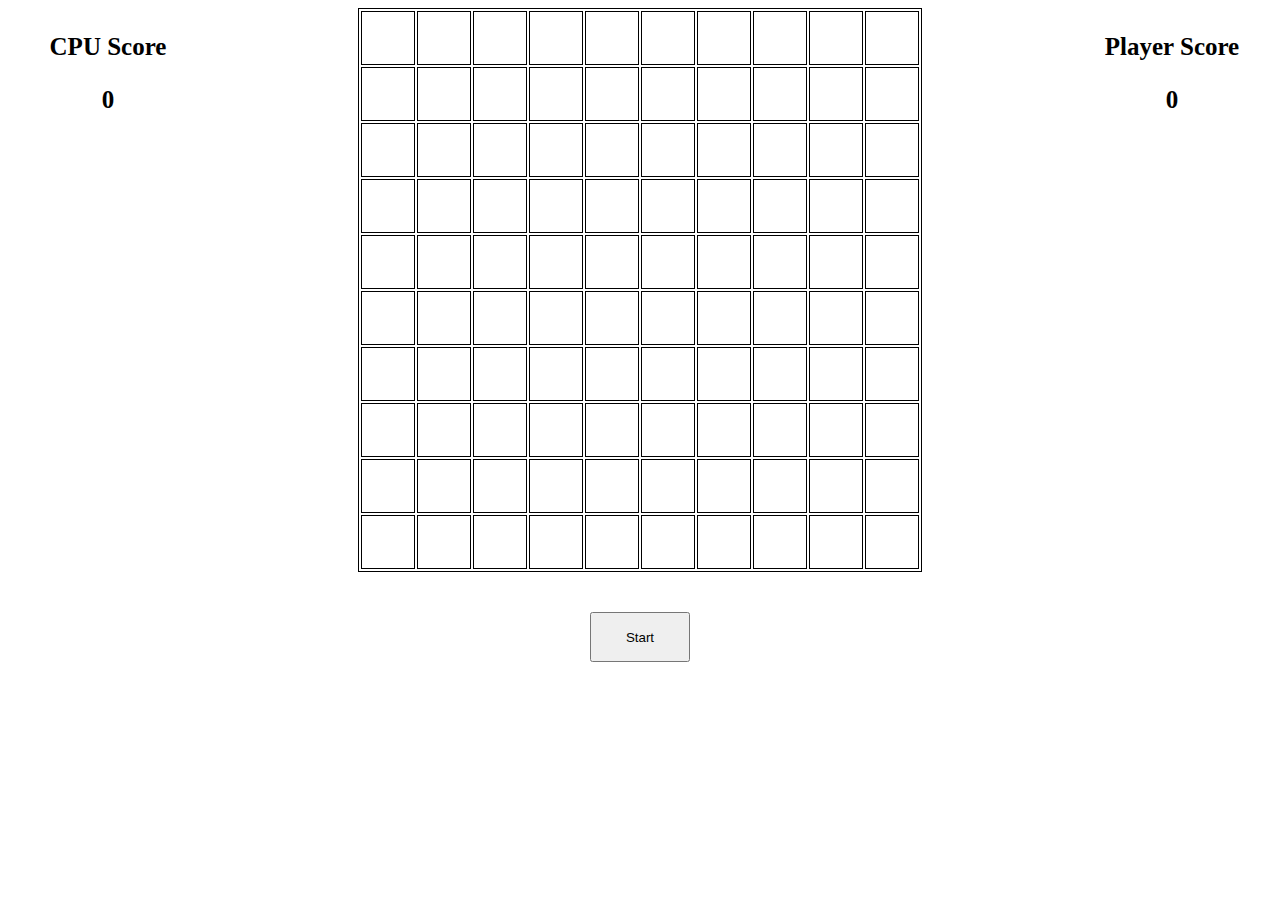
<file: Advanced-js-Hometask03/index.html>
<!DOCTYPE html>
<html lang="en">
  <head>
    <meta charset="UTF-8" />
    <meta http-equiv="X-UA-Compatible" content="IE=edge" />
    <meta name="viewport" content="width=device-width, initial-scale=1.0" />
    <link rel="stylesheet" href="css/styles.css" />
    <title>Document</title>
  </head>
  <body>
    <div class="cpu-score__container">
      <p class="cpu-score__text"> CPU score </p>
      <p class="cpu-count"></p>
    </div>
    <main class="main">
      <table class="table">
        <tr class="first__row">
          <td class="available first-col__one"></td>
          <td class="available first-col__two"></td>
          <td class="available first-col__three"></td>
          <td class="available first-col__four"></td>
          <td class="available first-col__five"></td>
          <td class="available first-col__six"></td>
          <td class="available first-col__seven"></td>
          <td class="available first-col__eight"></td>
          <td class="available first-col__nine"></td>
          <td class="available first-col__ten"></td>
        </tr>
        <tr class="second__row">
          <td class="available second-col__one"></td>
          <td class="available second-col__two"></td>
          <td class="available second-col__three"></td>
          <td class="available second-col__four"></td>
          <td class="available second-col__five"></td>
          <td class="available second-col__six"></td>
          <td class="available second-col__seven"></td>
          <td class="available second-col__eight"></td>
          <td class="available second-col__nine"></td>
          <td class="available second-col__ten"></td>
        </tr>
        <tr class="third__row">
          <td class="available third-col__one"></td>
          <td class="available third-col__two"></td>
          <td class="available third-col__three"></td>
          <td class="available third-col__four"></td>
          <td class="available third-col__five"></td>
          <td class="available third-col__six"></td>
          <td class="available third-col__seven"></td>
          <td class="available third-col__eight"></td>
          <td class="available third-col__nine"></td>
          <td class="available third-col__ten"></td>
        </tr>
        <tr class="fourth__row">
          <td class="available fourth-col__one"></td>
          <td class="available fourth-col__two"></td>
          <td class="available fourth-col__three"></td>
          <td class="available fourth-col__four"></td>
          <td class="available fourth-col__five"></td>
          <td class="available fourth-col__six"></td>
          <td class="available fourth-col__seven"></td>
          <td class="available fourth-col__eight"></td>
          <td class="available fourth-col__nine"></td>
          <td class="available fourth-col__ten"></td>
        </tr>
        <tr class="fifth__row">
          <td class="available fifth-col__one"></td>
          <td class="available fifth-col__two"></td>
          <td class="available fifth-col__three"></td>
          <td class="available fifth-col__four"></td>
          <td class="available fifth-col__five"></td>
          <td class="available fifth-col__six"></td>
          <td class="available fifth-col__seven"></td>
          <td class="available fifth-col__eight"></td>
          <td class="available fifth-col__nine"></td>
          <td class="available fifth-col__ten"></td>
        </tr>
        <tr class="sixth__row">
          <td class="available sixth-col__one"></td>
          <td class="available sixth-col__two"></td>
          <td class="available sixth-col__three"></td>
          <td class="available sixth-col__four"></td>
          <td class="available sixth-col__five"></td>
          <td class="available sixth-col__six"></td>
          <td class="available sixth-col__seven"></td>
          <td class="available sixth-col__eight"></td>
          <td class="available sixth-col__nine"></td>
          <td class="available sixth-col__ten"></td>
        </tr>
        <tr class="seventh__row">
          <td class="available seventh-col__one"></td>
          <td class="available seventh-col__two"></td>
          <td class="available seventh-col__three"></td>
          <td class="available seventh-col__four"></td>
          <td class="available seventh-col__five"></td>
          <td class="available seventh-col__six"></td>
          <td class="available seventh-col__seven"></td>
          <td class="available seventh-col__eight"></td>
          <td class="available seventh-col__nine"></td>
          <td class="available seventh-col__ten"></td>
        </tr>
        <tr class="eighth__row">
          <td class="available eighth-col__one"></td>
          <td class="available eighth-col__two"></td>
          <td class="available eighth-col__three"></td>
          <td class="available eighth-col__four"></td>
          <td class="available eighth-col__five"></td>
          <td class="available eighth-col__six"></td>
          <td class="available eighth-col__seven"></td>
          <td class="available eighth-col__eight"></td>
          <td class="available eighth-col__nine"></td>
          <td class="available eighth-col__ten"></td>
        </tr>
        <tr class="ninth__row">
          <td class="available ninth-col__one"></td>
          <td class="available ninth-col__two"></td>
          <td class="available ninth-col__three"></td>
          <td class="available ninth-col__four"></td>
          <td class="available ninth-col__five"></td>
          <td class="available ninth-col__six"></td>
          <td class="available ninth-col__seven"></td>
          <td class="available ninth-col__eight"></td>
          <td class="available ninth-col__nine"></td>
          <td class="available ninth-col__ten"></td>
        </tr>
        <tr class="tenth__row">
          <td class="available tenth-col__one"></td>
          <td class="available tenth-col__two"></td>
          <td class="available tenth-col__three"></td>
          <td class="available tenth-col__four"></td>
          <td class="available tenth-col__five"></td>
          <td class="available tenth-col__six"></td>
          <td class="available tenth-col__seven"></td>
          <td class="available tenth-col__eight"></td>
          <td class="available tenth-col__nine"></td>
          <td class="available tenth-col__ten"></td>
        </tr>
      </table>
      <div class="start">
          <button id="start-btn">Start</button>
      </div>
    </main>
    <div class="player-score__container">
      <p class="player-score__text">Player score</p>
        <p class="player-count"></p>
    </div>
    
    <script src="./js/moles.js"></script>
    <script src="./js/app.js"></script>
  </body>
</html>
</file>
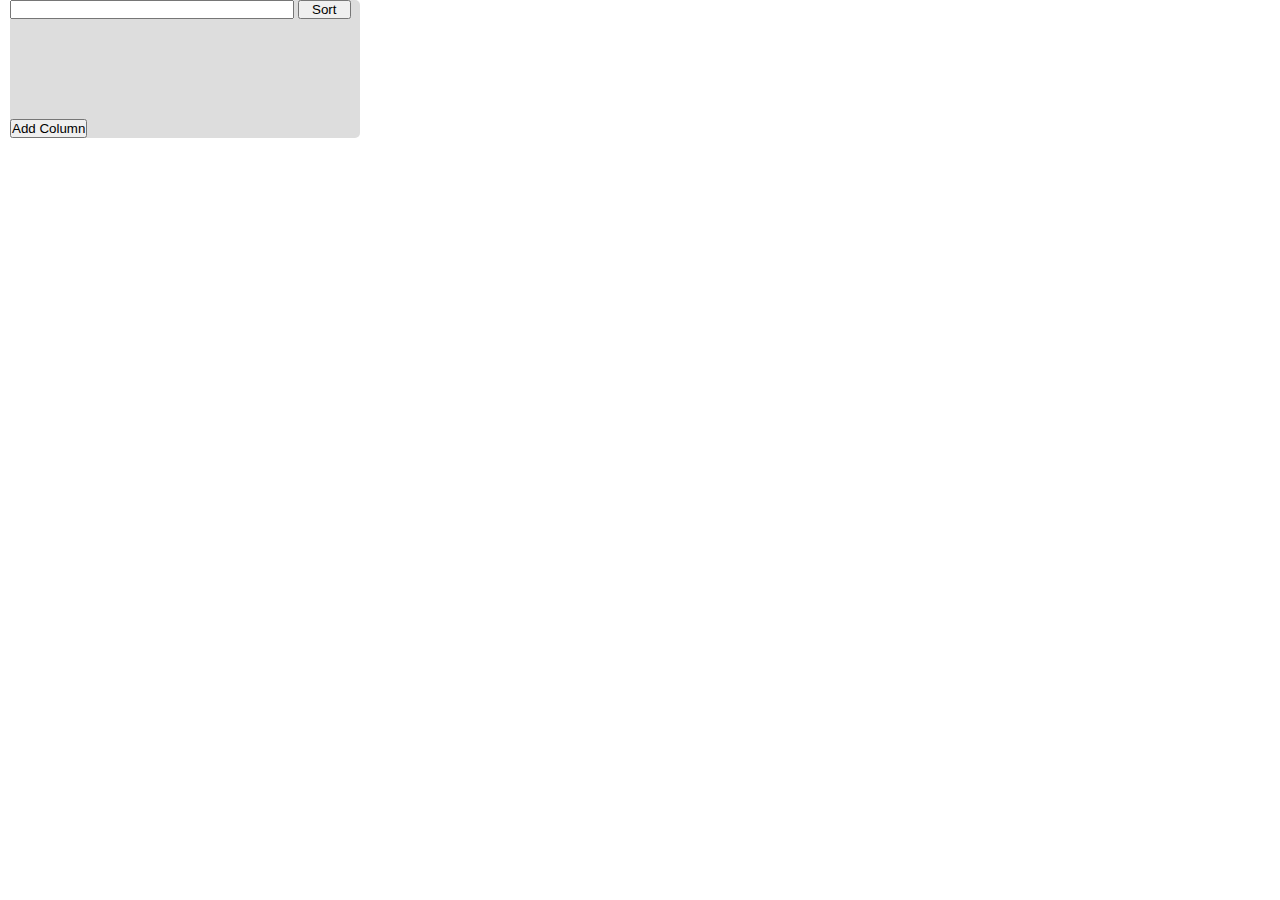
<file: Advanced-js-Hometask04/index.html>
<!DOCTYPE html>
<html lang="en">
<head>
    <meta charset="UTF-8">
    <meta http-equiv="X-UA-Compatible" content="IE=edge">
    <meta name="viewport" content="width=device-width, initial-scale=1.0">
    <title>Document</title>
    <link rel="stylesheet" href="./css/app.css">
</head>
<body>
    <main class="main">
        
    </main>
    <script src="./js/dragndrop.js"></script>
    <script src="./js/app.js"></script>
</body>
</html>
</file>
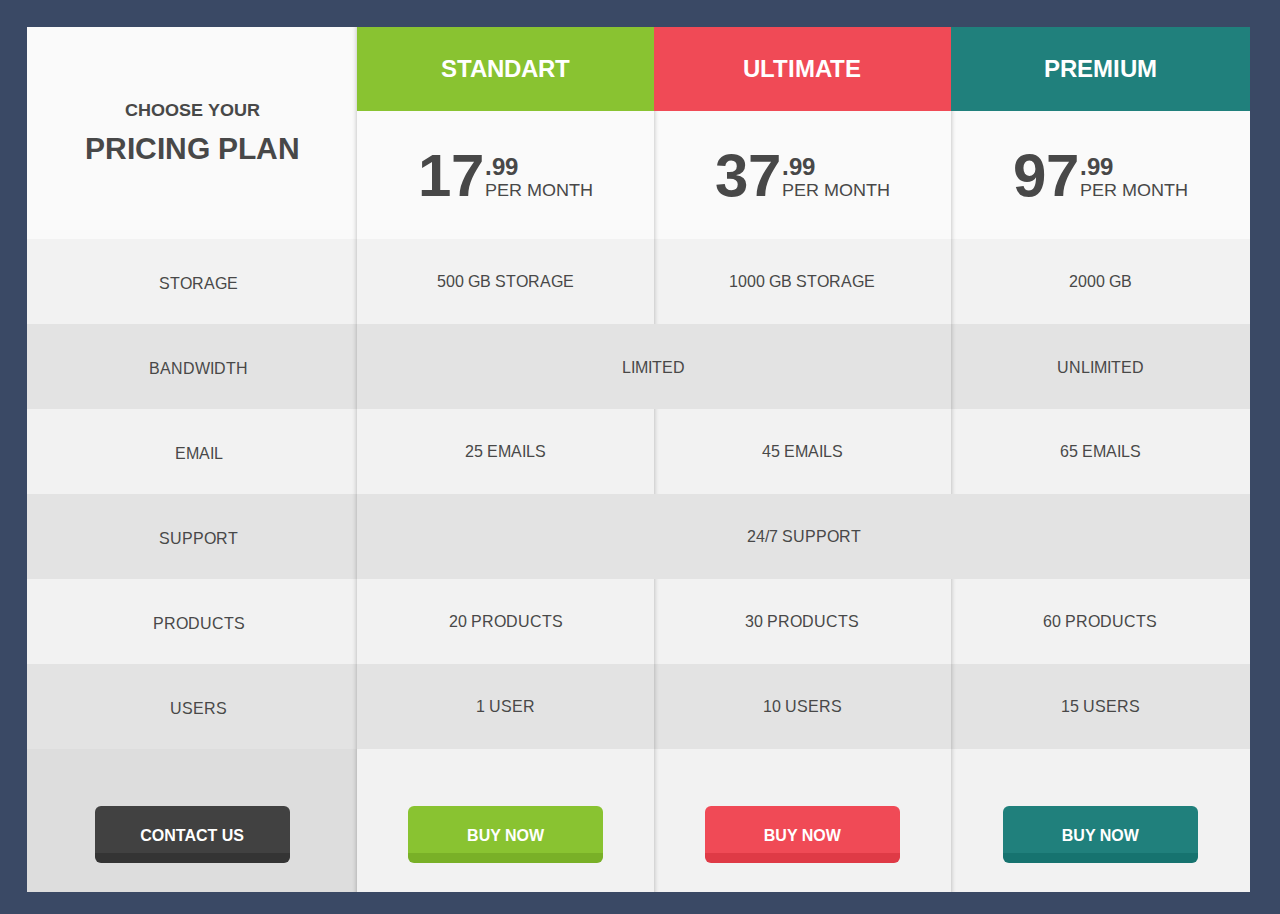
<file: Advanced-js-Hometask07/pricing-table.html>
<!DOCTYPE html>
<html lang="en">

<head>
	<meta charset="UTF-8">
	<meta name="viewport" content="width=device-width, initial-scale=1.0">
	<meta http-equiv="X-UA-Compatible" content="ie=edge">
	<link rel="stylesheet" href="https://use.fontawesome.com/releases/v5.1.0/css/all.css" integrity="sha384-lKuwvrZot6UHsBSfcMvOkWwlCMgc0TaWr+30HWe3a4ltaBwTZhyTEggF5tJv8tbt"
	 crossorigin="anonymous">
	<link href="https://fonts.googleapis.com/css?family=Arimo:400,700" rel="stylesheet">
	<link rel="stylesheet" href="css/reset.css">
	<link rel="stylesheet" href="css/style.css">
	<title>Pricing table</title>
</head>

<body>
	<table class="pricing-table">
		<thead>
			<tr class="bg-light">
				<th rowspan="2" class="bg-white box-shadow">
					<p class="pricing-table-title_secondary">Choose your</p>
					<p class="pricing-table-title">Pricing plan</p>
				</th>
				<th class="bg-light-green">
					<p class="text-large text-white">Standart</p>
				</th>
				<th class="bg-red">
					<p class="text-large text-white">ultimate</p>
				</th>
				<th class="bg-green">
					<p class="text-large text-white">premium</p>
				</th>
			</tr>
			<tr class="bg-light">
				<th class="bg-white">
					<p class="text-normal">
						<span class="text-xl align-text">17
							<sup class="text-large">.99</sup>
						</span>per month</p>
				</th>
				<th class="bg-white box-shadow_left">
					<p class="text-normal">
						<span class="text-xl align-text">37
							<sup class="text-large">.99</sup>
						</span>per month</p>
				</th>
				<th class="bg-white box-shadow_left">
					<p class="text-normal">
						<span class="text-xl align-text">97
							<sup class="text-large">.99</sup>
						</span> per month</p>
				</th>
			</tr>
		</thead>
		<tfoot class="pricing-table-footer">
			<tr>
				<td class="bg-dark-grey box-shadow">
					<button class="btn-buy btn-black btn-large">Contact us</button>
				</td>
				<td class="bg-light">
					<button class="btn-buy btn-light-green btn-large">Buy now</button>
				</td>
				<td class="bg-light box-shadow_left">
					<button class="btn-buy btn-red btn-large">Buy now</button>
				</td>
				<td class="bg-light box-shadow_left">
					<button class="btn-buy btn-green btn-large">Buy now</button>
				</td>
			</tr>
		</tfoot>
		<tbody>
			<tr class="bg-light">
				<td class="box-shadow">
					<i class="fas fa-archive pricing-table-icon horizontal"></i>Storage
				</td>
				<td>500 GB storage</td>
				<td class="box-shadow_left">1000 GB storage</td>
				<td class="box-shadow_left">2000 GB</td>
			</tr>
			<tr class="bg-grey">
				<td class="box-shadow">
					<i class="fas fa-cloud-upload-alt pricing-table-icon horizontal"></i>bandwidth
				</td>
				<td colspan="2" class="text-small bg-grey">Limited</td>
				<td class="text-small bg-grey box-shadow_left">Unlimited</td>
			</tr>
			<tr class="bg-light">
				<td class="box-shadow">
					<i class="fas fa-envelope pricing-table-icon horizontal"></i>email
				</td>
				<td>25 emails</td>
				<td class="box-shadow_left">45 emails</td>
				<td class="box-shadow_left">65 emails</td>
			</tr>
			<tr class="bg-grey">
				<td class="box-shadow">
					<i class="far fa-life-ring pricing-table-icon horizontal"></i>support
				</td>
				<td colspan="3">24/7 support</td>
			</tr>
			<tr class="bg-light">
				<td class="box-shadow">
					<i class="fas fa-cube pricing-table-icon horizontal"></i>products
				</td>
				<td>20 products</td>
				<td class="box-shadow_left">30 products</td>
				<td class="box-shadow_left">60 products</td>
			</tr>
			<tr class="bg-grey">
				<td class="box-shadow">
					<i class="fas fa-users pricing-table-icon horizontal"></i>users
				</td>
				<td>1 user</td>
				<td class="box-shadow_left">10 users</td>
				<td class="box-shadow_left">15 users</td>
			</tr>
		</tbody>
	</table>
	<script src="./js/app.js"></script>
</body>

</html>
</file>
<file: Advanced-js-Hometask03/css/styles.css>
body{
  display: flex;
  justify-content: space-between;
}
main {
    display: flex;
    flex-direction: column;
    justify-content: center;
    align-items: center;
    height: 100%;
}
/* The Modal (background) */
.modal {
  position: fixed; /* Stay in place */
  z-index: 1; /* Sit on top */
  padding-top: 100px; /* Location of the box */
  left: 0;
  top: 0;
  width: 100%; /* Full width */
  height: 100%; /* Full height */
  overflow: auto; /* Enable scroll if needed */
  background-color: rgb(0,0,0); /* Fallback color */
  background-color: rgba(0,0,0,0.4); /* Black w/ opacity */
}
.mole{
  background-color: blue;
}

.hit{
  background-color: green;
}

.miss{
  background-color: red;
}

/* Modal Content */
.modal-content {
  background-color: #fefefe;
  margin: auto;
  padding: 20px;
  border: 1px solid #888;
  width: 300px;
  height: 50%;
}
.level-container{
  display: flex;
  flex-direction: column;
  align-items: center;
  justify-content: space-evenly;
  height: 70%;
}
.level{
  width: 200px;
  height: 50px;
}
#start-btn, #retry-btn, #quit-btn{
  width: 100px;
  height: 50px;
}

.player-score__container, .cpu-score__container{
  width: 200px;
  height: 200px;
  text-align: center;
  text-transform: capitalize;
  font-size: 25px;
  font-weight: bold;
}
/* .player-score__text, .cpu-score__text{
  text-transform: capitalize;
  font-size: 25px;
  font-weight: bold;

} */

table {
  margin-bottom: 40px;
}
table, td {
    border: 1px solid black;
    
  }
td {
    width: 50px;
    height: 50px;
  }
</file>
<file: Advanced-js-Hometask04/css/app.css>
*{
    margin: 0;
    padding: 0;
}
.main{
    display: flex;
    justify-content: flex-start;
    align-items: center;
    flex-wrap: nowrap;
}
.column{
    width: 350px;
    height: auto;
    background-color: #DDDDDD;
    border-radius: 5px;
    margin: 0 10px;
}
.sort-btn{
  width: 15%;
}
.header{
 width: 80%;
}
.card-list__container{
    min-width: 300px;
    min-height: 100px;
    padding: 0 5px;
}
.card{
    list-style: none;
    width: 100%;
    background-color: #ffff;
    height: 90px;
    margin: 10px 0;
    /* //margin: 1rem; */
}
.marker{
    background-color: blue;
    width: 50px;
    height: 10px;
}
.addCardBtn{
    border: none;
    margin: 0;
    padding: 0;
    width: auto;
    overflow: visible;

    background: transparent;

    /* inherit font & color from ancestor */
    color: inherit;
    font: inherit;

    /* Normalize `line-height`. Cannot be changed from `normal` in Firefox 4+. */
    line-height: normal;

    /* Corrects font smoothing for webkit */
    -webkit-font-smoothing: inherit;
    -moz-osx-font-smoothing: inherit;

    /* Corrects inability to style clickable `input` types in iOS */
    -webkit-appearance: none;
}

.inactive{
  background: transparent;
  border: none;
  outline: none;
}


.dragging{
   background-color: blue;
}  
#add-column__btn{
    background: transparent;
  box-shadow: 0px 0px 0px transparent;
  border: 0px solid transparent;
  text-shadow: 0px 0px 0px transparent;
}
</file>
<file: Advanced-js-Hometask07/css/style.css>
body {
 font-family: 'Arimo', sans-serif;
}

.text-xs {
 font-size: 14px;
 font-weight: 700;
}

.text-small {
 font-size: 16px;
 line-height: 24px;
}

.text-normal {
 font-size: 18px;
 font-weight: 400;
}

.text-medium {
 font-size: 20px;
 line-height: 28px;
 font-weight: 700;
}

.text-large {
 font-size: 24px;
 line-height: 28px;
 font-weight: 700;
}

.text-xl {
 font-size: 60px;
 font-weight: 700;
}

.text-white {
 color: #fff;
}

.bg-light-green {
 background-color: #89c331;
}

.bg-red {
 background-color: #f04a56;
}

.bg-green {
 background-color: #20807c;
}

.bg-grey {
 background-color: #e3e3e3;
}

.bg-dark-grey {
 background-color: #dddddd;
}

.bg-light {
 background-color: #f2f2f2;
}

.bg-white {
 background-color: #fafafa;
}

.pricing-table {
 width: 100vw;
 height: 100vh;
 text-transform: uppercase;
 text-align: center;
 border-top: 27px solid #3a4965;
 border-right: 30px solid #3a4965;
 border-bottom: 22px solid #3a4965;
 border-left: 27px solid #3a4965;
 color: #484848;
}

.box-shadow {
 box-shadow: inset -5px 0 5px -5px rgba(0, 0, 0, 0.27);
}

.box-shadow_left {
 box-shadow: inset 5px 0 5px -5px rgba(0, 0, 0, 0.27);
}

.box-shadow_bottom {
 box-shadow: inset 0 -5px 5px -5px rgba(0, 0, 0, 0.27);
}

.pricing-table td {
 padding: 28px;
}

.pricing-table th {
 padding: 28px 0;
}

.pricing-table-title {
 font-size: 30px;
 font-weight: 700;
 margin-top: 10px;
}

.pricing-table-title_secondary {
 font-size: 18px;
 font-weight: 700;
}

.btn-buy {
 font-size: 16px;
 font-weight: 700;
 color: #fff;
 border: none;
 outline: none;
 border-bottom: 5px solid #343434;
 border-radius: 6px;
 text-transform: uppercase;
 margin-top: 28px;
 cursor: pointer;
}

.btn-small {
 padding: 15px 33px 8px;
}

.btn-large {
 padding: 21px 45px 8px 45px;
 width: 100%;
 max-width: 195px;
}

.btn-red {
 background-color: #f04a56;
 border-bottom: 10px solid #df3a46;
}

.btn-red:active,
.btn-red:hover {
 background-color: #df3a46;
}

.btn-light-green {
 background-color: #89c331;
 border-bottom: 10px solid #79b027;
}

.btn-light-green:active,
.btn-light-green:hover {
 background-color: #79b027;
}

.btn-black {
 background-color: #414141;
 border-bottom: 10px solid #343434;
}

.btn-black:active,
.btn-black:hover {
 background-color: #343434;
}

.btn-green {
 background-color: #20807c;
 border-bottom: 10px solid #16736f;
}

.btn-green:active,
.btn-green:hover {
 background-color: #16736f;
}

.pricing-table-icon {
 color: #848484;
 font-size: 24px;
 margin-bottom: 6px;
}

.pricing-table-icon.horizontal {
 margin: 0 13px 0 0;
}

.pricing-plan {
 display: flex;
 flex-direction: column;
 align-items: center;
}

.pricing-plan-name {
 margin-bottom: 22px;
}

.plan-price {
 font-size: 36px;
 font-weight: 700;
}

.plan-price sup {
 font-size: 18px;
 margin-left: -10px;
 margin-right: -10px;
}

.pricing-table-footer td {
 padding: 29px 43px;
}

.align-text {
 margin-right: -50px;
}

.align-text sup {
 margin-left: -16px;
}
</file>
